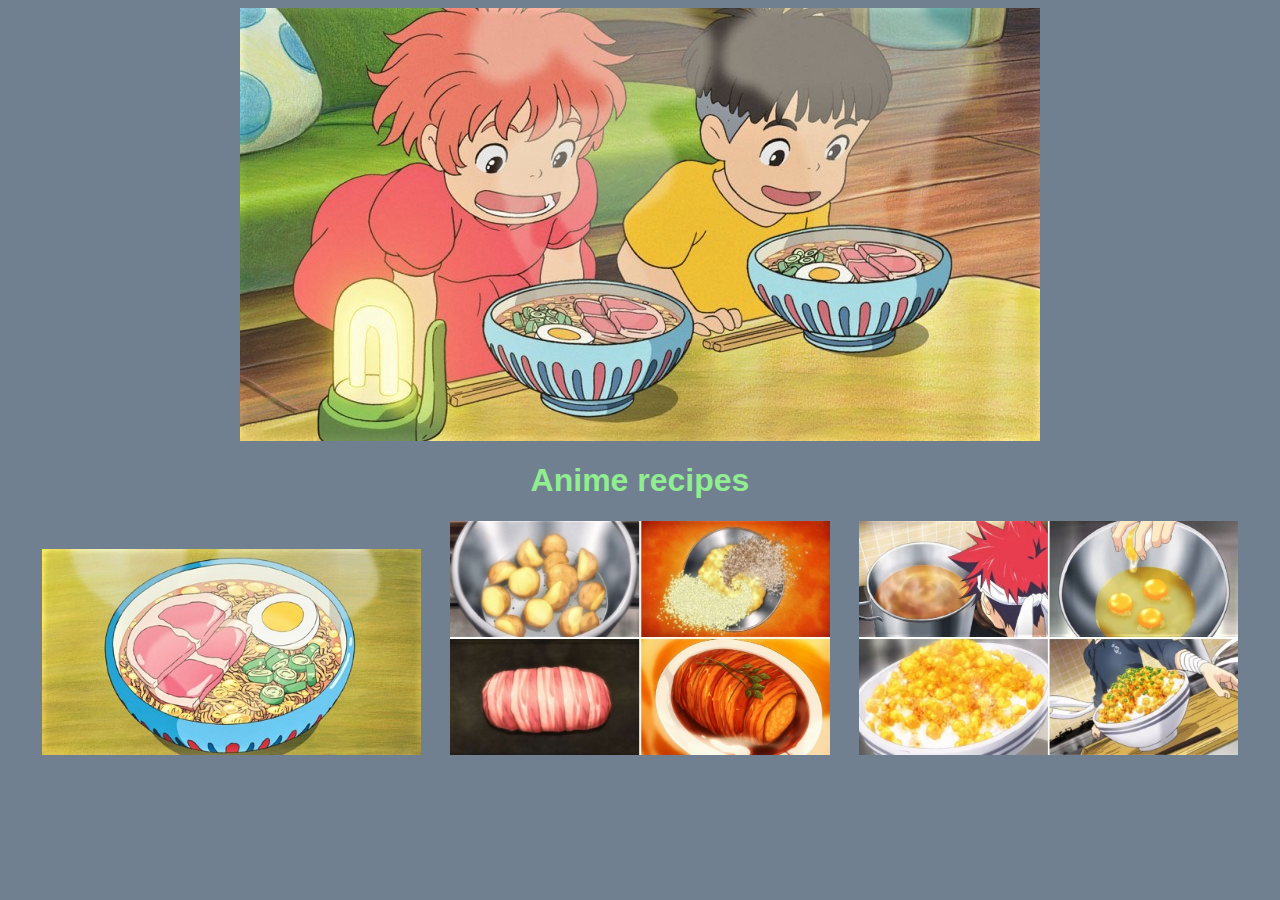
<file: index.html>
<!DOCTYPE html>
<html lang="en">
<head>
<meta charset="utf-8">
<title>My recipes</title>
<link rel="stylesheet" href="./style.css">
<style>
ul {
  list-style-type: none;
}
</style>
</head>


<body>
<img src = "img/ponyo.jpg" class="balls">
<h1>Anime recipes</h1>
<div class="container">
  <a href="recipes/ham-noodles.html"><img src="img/ham-noodles.jpg"></a>
  <a href="recipes/gotcha-pork-roast.html"><img src="img/pork-roast.jpg"></a>
  <a href="recipes/furikake-rice.html"><img src="img/furikake-rice.jpg"></a>
</div>


</body>






</html>
</file>
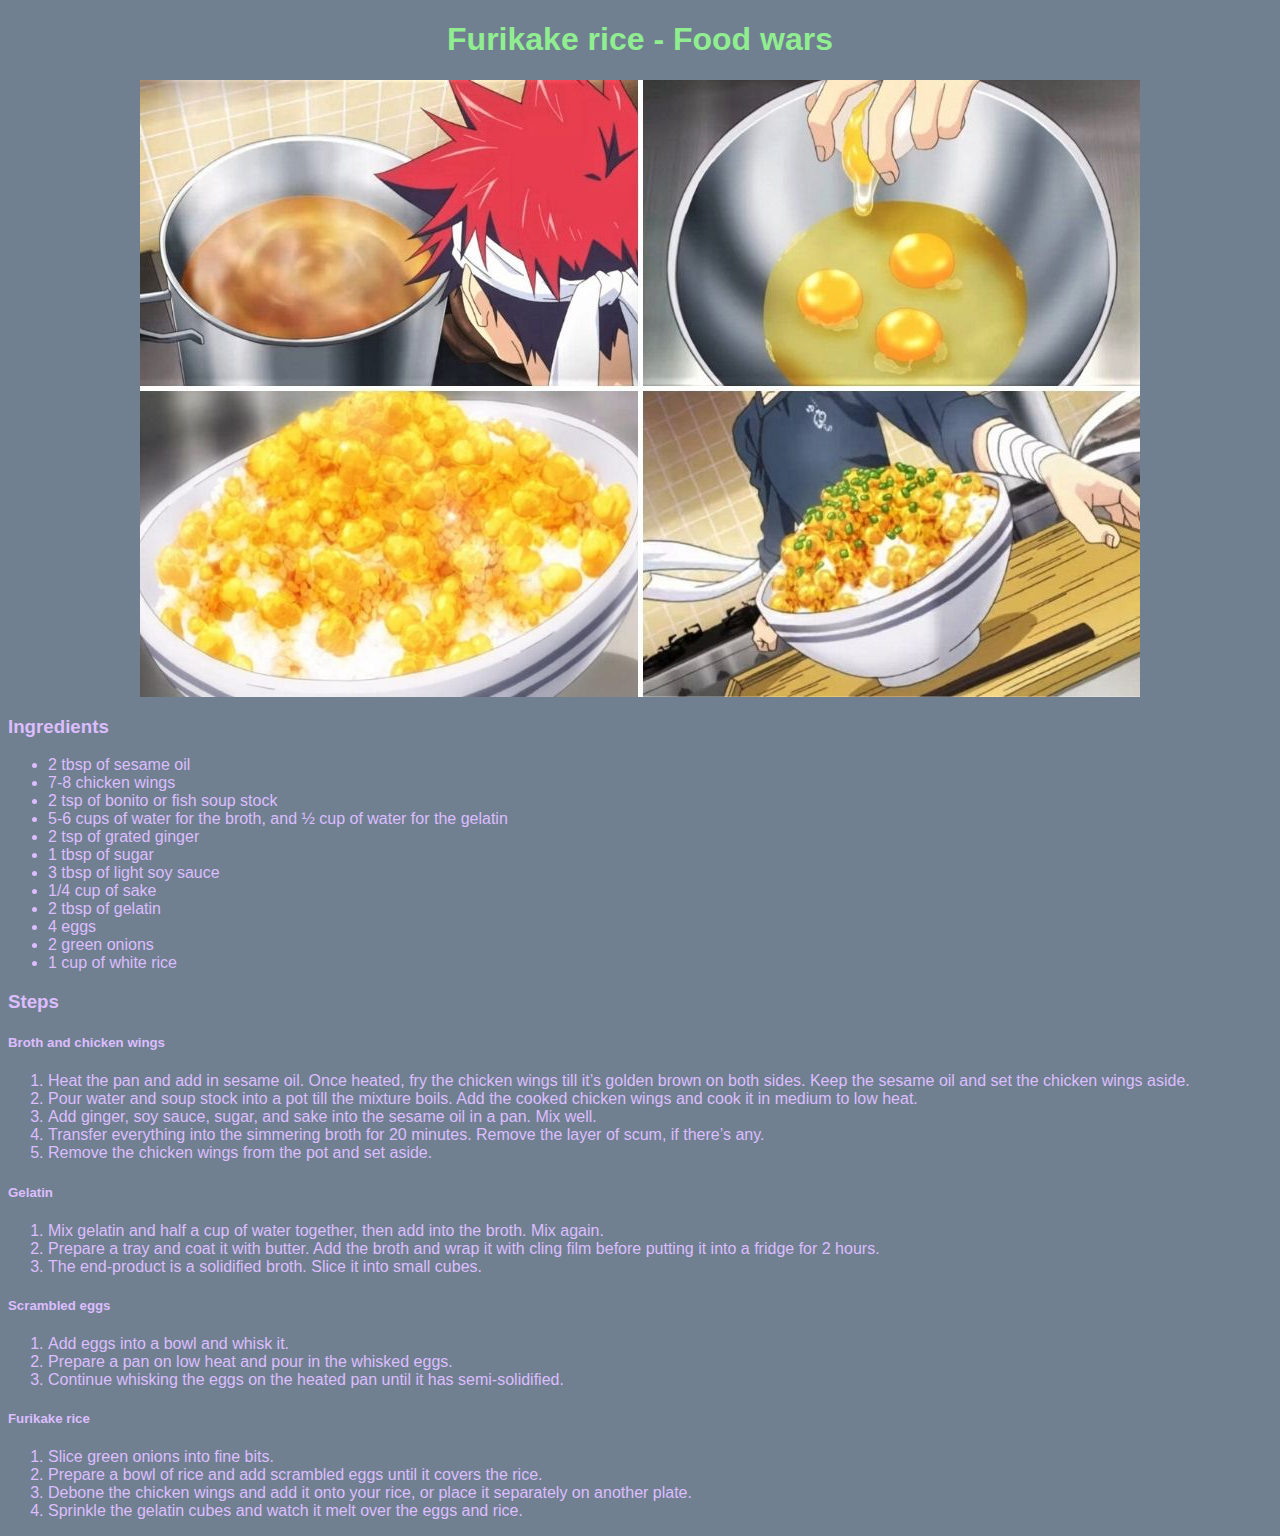
<file: recipes/furikake-rice.html>
<!DOCTYPE html>
<html lang="en">
<head>
    <meta charset="UTF-8">
    <meta http-equiv="X-UA-Compatible" content="IE=edge">
    <meta name="viewport" content="width=device-width, initial-scale=1.0">
    <title>Furikake rice</title>
<link rel="stylesheet" href="../style.css">
</head>
<body>
<h1>Furikake rice - Food wars</h1>
<img src="../img/furikake-rice.jpg" class="balls">
<h3>Ingredients</h3>
<ul>
<li>2 tbsp of sesame oil</li>
<li>7-8 chicken wings</li>
<li>2 tsp of bonito or fish soup stock</li>
<li>5-6 cups of water for the broth, and ½ cup of water for the gelatin</li>
<li>2 tsp of grated ginger</li>
<li>1 tbsp of sugar</li>
<li>3 tbsp of light soy sauce</li>
<li>1/4 cup of sake</li>
<li>2 tbsp of gelatin</li>
<li>4 eggs</li>
<li>2 green onions</li>
<li>1 cup of white rice</li>
</ul>
<h3>Steps</h3>
<h5>Broth and chicken wings</h5>
<ol>
<li>Heat the pan and add in sesame oil. Once heated, fry the chicken wings till it’s golden brown on both sides. Keep the sesame oil and set the chicken wings aside. </li>
<li>Pour water and soup stock into a pot till the mixture boils. Add the cooked chicken wings and cook it in medium to low heat. </li>
<li>Add ginger, soy sauce, sugar, and sake into the sesame oil in a pan. Mix well.</li>
<li>Transfer everything into the simmering broth for 20 minutes. Remove the layer of scum, if there’s any.</li>
<li>Remove the chicken wings from the pot and set aside.</li>
</ol>
<h5>Gelatin</h5>
<ol>
<li>Mix gelatin and half a cup of water together, then add into the broth. Mix again.</li>
<li>Prepare a tray and coat it with butter. Add the broth and wrap it with cling film before putting it into a fridge for 2 hours.</li>
<li>The end-product is a solidified broth. Slice it into small cubes. </li>
</ol>
<h5>Scrambled eggs</h5>
<ol>
<li>Add eggs into a bowl and whisk it.</li>
<li>Prepare a pan on low heat and pour in the whisked eggs.</li>
<li>Continue whisking the eggs on the heated pan until it has semi-solidified.</li>
</ol>
<h5>Furikake rice</h5>
<ol>
<li>Slice green onions into fine bits. </li>
<li>Prepare a bowl of rice and add scrambled eggs until it covers the rice.</li>
<li>Debone the chicken wings and add it onto your rice, or place it separately on another plate.</li>
<li>Sprinkle the gelatin cubes and watch it melt over the eggs and rice.</li>
</ol>
</body>
</html>
</file>
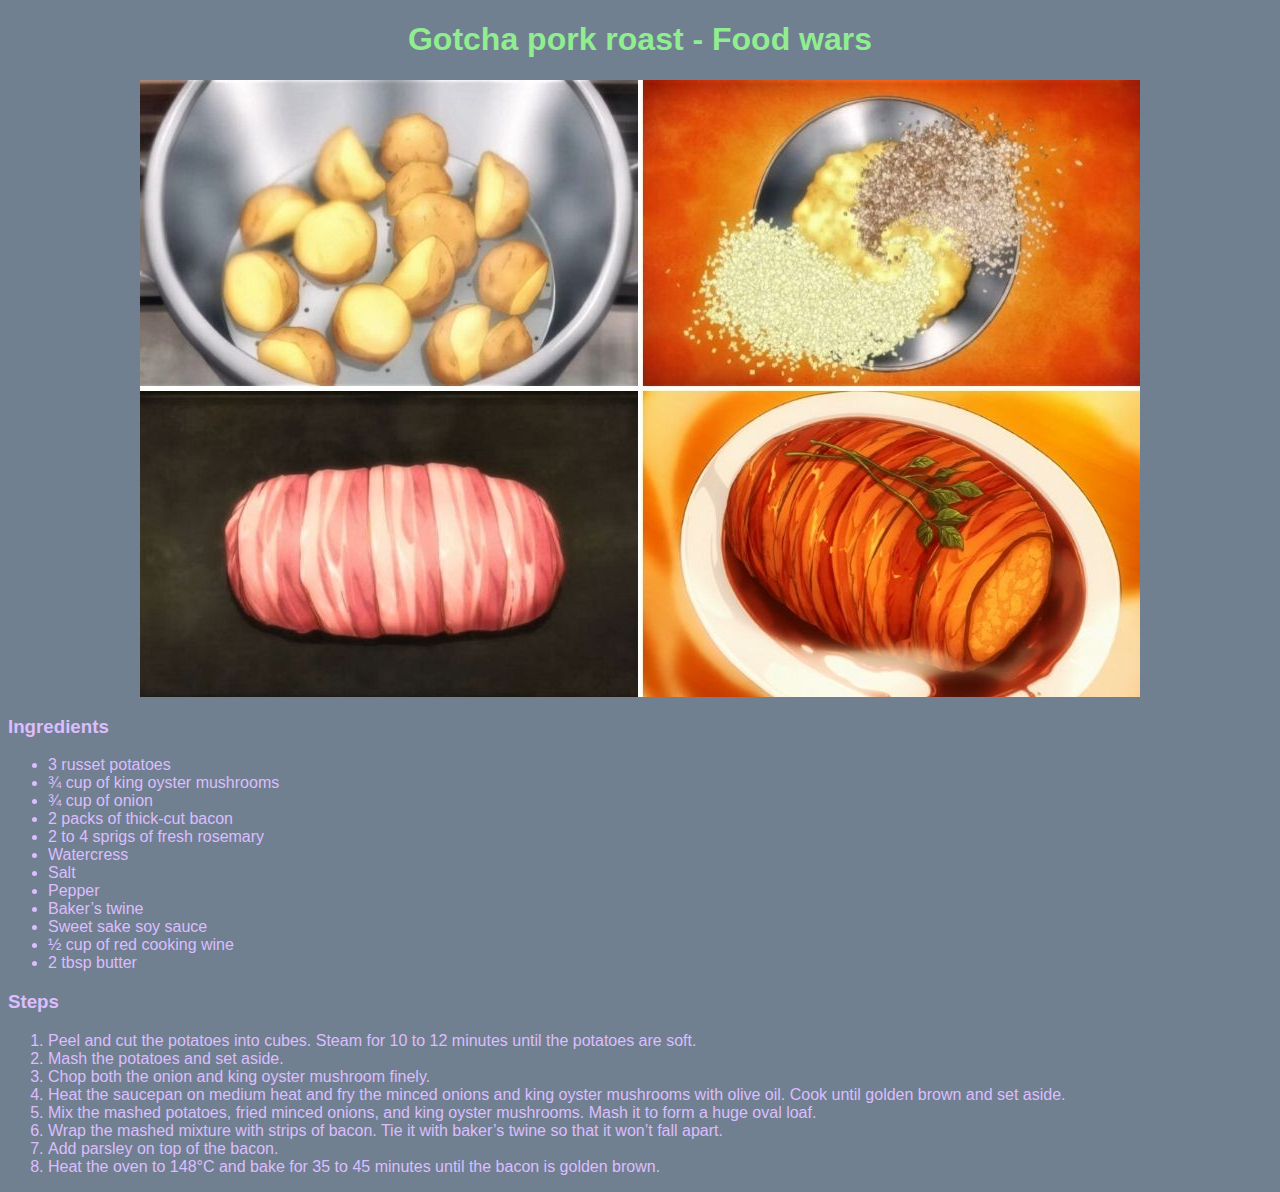
<file: recipes/gotcha-pork-roast.html>
<!DOCTYPE html>
<html lang="en">
<head>
    <meta charset="UTF-8">
    <meta http-equiv="X-UA-Compatible" content="IE=edge">
    <meta name="viewport" content="width=device-width, initial-scale=1.0">
    <title>Gotcha pork roast</title>
<link rel="stylesheet" href="../style.css">
</head>
<body>
<h1>Gotcha pork roast - Food wars</h1>
<img src="../img/pork-roast.jpg" class="balls">
<h3>Ingredients</h3>
<ul>
<li>3 russet potatoes</li>
<li>¾ cup of king oyster mushrooms</li>
<li>¾ cup of onion</li>
<li>2 packs of thick-cut bacon</li>
<li>2 to 4 sprigs of fresh rosemary</li>
<li>Watercress</li>
<li>Salt </li>
<li>Pepper</li>
<li>Baker’s twine</li>
<li>Sweet sake soy sauce </li>
<li>½ cup of red cooking wine</li>
<li>2 tbsp butter</li>
</ul>
<h3>Steps</h3>
<ol>
<li>Peel and cut the potatoes into cubes. Steam for 10 to 12 minutes until the potatoes are soft. </li>
<li>Mash the potatoes and set aside.</li>
<li>Chop both the onion and king oyster mushroom finely. </li>
<li>Heat the saucepan on medium heat and fry the minced onions and king oyster mushrooms with olive oil. Cook until golden brown and set aside.</li>
<li>Mix the mashed potatoes, fried minced onions, and king oyster mushrooms. Mash it to form a huge oval loaf.</li>
<li>Wrap the mashed mixture with strips of bacon. Tie it with baker’s twine so that it won’t fall apart.</li>
<li>Add parsley on top of the bacon.</li>
<li>Heat the oven to 148°C and bake for 35 to 45 minutes until the bacon is golden brown.</li>
</ol>





    
</body>
</html>
</file>
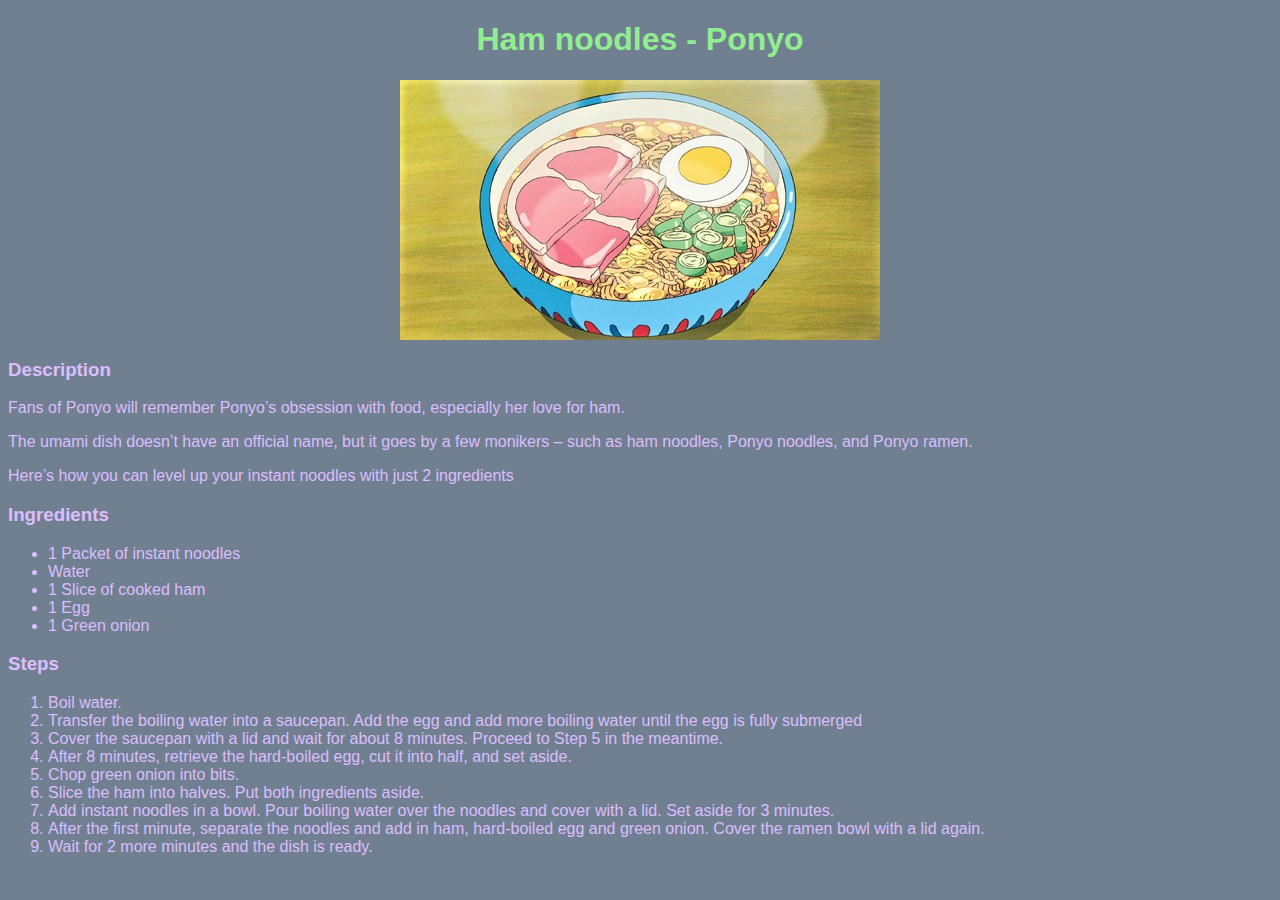
<file: recipes/ham-noodles.html>
<!DOCTYPE html>
<html lang="en">
<head>
    <meta charset="UTF-8">
    <meta http-equiv="X-UA-Compatible" content="IE=edge">
    <meta name="viewport" content="width=device-width, initial-scale=1.0">
    <title>Ham noodles</title>
<link rel="stylesheet" href="../style.css">
</head>
<body>
<h1>Ham noodles - Ponyo</h1>
<img src="../img/ham-noodles.jpg" class="balls">
<h3>Description</h3>
<p>Fans of Ponyo will remember Ponyo’s obsession with food, especially her love for ham.</p>
<p>The umami dish doesn’t have an official name, but it goes by a few monikers – such as ham noodles, Ponyo noodles, and Ponyo ramen. </p>
<p>Here’s how you can level up your instant noodles with just 2 ingredients</p>
<h3>Ingredients</h3>
<ul>
<li>1 Packet of instant noodles</li>
<li>Water</li>
<li>1 Slice of cooked ham</li>
<li>1 Egg</li>
<li>1 Green onion</li>
</ul>
<h3>Steps</h3>

<ol>
<li>Boil water.</li>
<li>Transfer the boiling water into a saucepan. Add the egg and add more boiling water until the egg is fully submerged</li>
<li>Cover the saucepan with a lid and wait for about 8 minutes. Proceed to Step 5 in the meantime.</li>
<li>After 8 minutes, retrieve the hard-boiled egg, cut it into half, and set aside.</li>
<li>Chop green onion into bits.</li>
<li>Slice the ham into halves. Put both ingredients aside.</li>
<li>Add instant noodles in a bowl. Pour boiling water over the noodles and cover with a lid. Set aside for 3 minutes.</li>
<li>After the first minute, separate the noodles and add in ham, hard-boiled egg and green onion. Cover the ramen bowl with a lid again. </li>
<li>Wait for 2 more minutes and the dish is ready.</li>

</ol>


</body>
</html>
</file>
<file: style.css>
.balls {
  display: block;
  margin-left: auto;
  margin-right: auto;
}
h1 {
  text-align: center;
  color: lightgreen;
  font-family: 'Franklin Gothic Medium', 'Arial Narrow', Arial, sans-serif;
}

* {
  font-family: 'Lucida Sans', 'Lucida Sans Regular', 'Lucida Grande', 'Lucida Sans Unicode', Geneva, Verdana, sans-serif;
  background: slategray;
  color: rgb(220, 189, 255);
}
.container {
  text-align: center;
}

.container img {
  display: inline-block;
  width: 30%;
  margin: 0 1% 0 1%;
}
</file>
